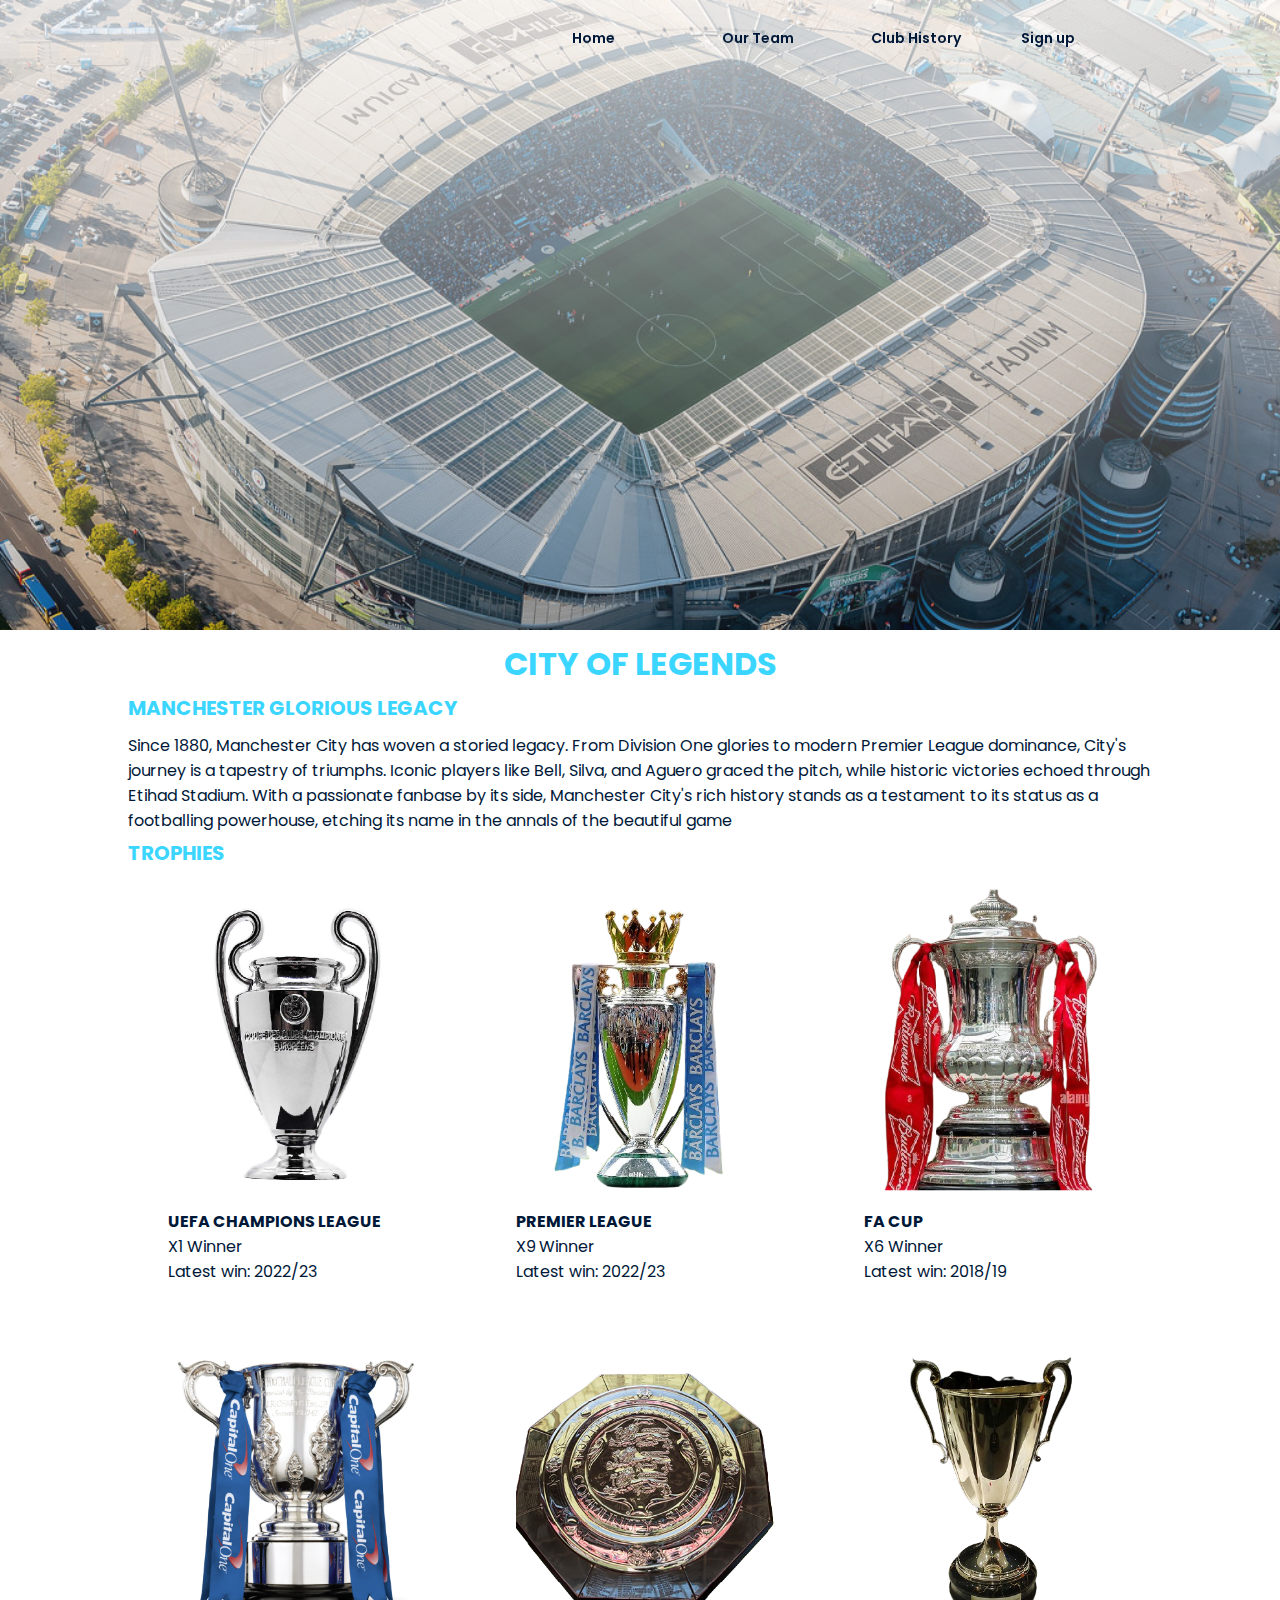
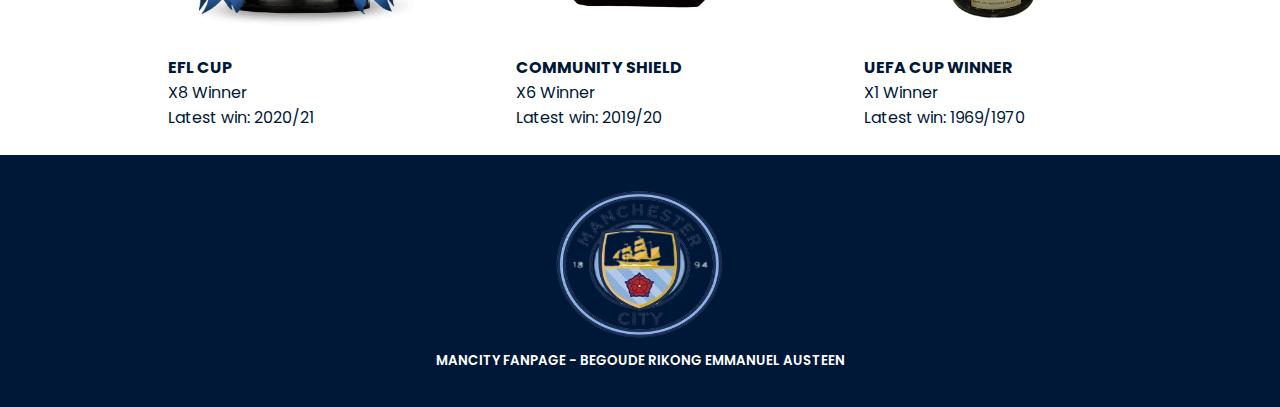
<file: history.html>
<!DOCTYPE html>
<html lang="en">
<head> 
    <meta charset="UTF-8">
    <meta name="viewport" content="width=device-width, initial-scale=1.0">
    <title>Club History | MANCITY FANPAGE</title>
    <link rel="preconnect" href="https://fonts.googleapis.com">
<link rel="preconnect" href="https://fonts.gstatic.com" crossorigin>
<link href="https://fonts.googleapis.com/css2?family=Open+Sans:wdth,wght@75..100,300..800&family=Poppins:wght@400;600;700;900&display=swap" rel="stylesheet">
<link rel="stylesheet" href="style.css">
</head>
<body>  
    <header class="header">
        <div class="nav">  
            <img class="imghideonpc" id="logo" src="image/Home/Logo.png" alt="logo" width="100" height="50">                                             
            <nav>
                <a class="hideonpc" id="icon" href="#"></a>
                <ul>
                <li><a href="index.html">Home</a></li>
                <li><a href="teamstaff.html">Our Team</a></li>
                <li><a href="history.html">Club History</a></li>
                <li><a href="signup.html">Sign up</a></li> 
                </ul>
            </nav>
        </div>       
    </header>
    <div id="wrapper">
    <main>
        <h1>CITY OF LEGENDS</h1>
        <article>
            <h2>MANCHESTER GLORIOUS LEGACY</h2>
            <p>Since 1880, Manchester City has woven a storied legacy. From Division One glories to modern Premier League dominance, City's journey is a tapestry of triumphs. Iconic players like Bell, Silva, and Aguero graced the pitch, while historic victories echoed through Etihad Stadium. With a passionate fanbase by its side, Manchester City's rich history stands as a testament to its status as a footballing powerhouse, etching its name in the annals of the beautiful game</p>
        </article>
        <h2>TROPHIES</h2>
        <section>
        <div class="three-cols">
            <div>
                <img src="image/Trophies/UEFA_CUP.png" alt="UEFA_CUP" width="600" height="400">
                <h3>UEFA CHAMPIONS LEAGUE</h3>
                <p>X1 Winner<br>Latest win: 2022/23</p>
            </div>
            <div>
                <img src="image/Trophies/Premier_league_cup.png" alt="Premier_league_cup" width="600" height="400">
                <h3>PREMIER LEAGUE</h3>
                <p>X9 Winner<br>Latest win: 2022/23</p>
            </div>
            <div>
                <img src="image/Trophies/Barclay_Cup.png" alt="fa cup" width="600" height="400">
                <h3>FA CUP</h3>
                <p>X6 Winner<br>Latest win: 2018/19</p>
            </div>
            <div>
                <img src="image/Trophies/EFL_CUP.jpg" alt="EFL_CUP" width="600" height="400">
                <h3>EFL CUP</h3>
                <p>X8 Winner<br>Latest win: 2020/21</p>
            </div>
            <div>
                <img src="image/Trophies/Community_Shield.png" alt="shield cup" width="600" height="400">
                <h3>COMMUNITY SHIELD</h3>
                <p>X6 Winner<br>Latest win: 2019/20</p>
            </div>
            <div>
                <img src="image/Trophies/Winners_Cup.png" alt="winner cup" width="600" height="400">
                <h3>UEFA CUP WINNER</h3>
                <p>X1 Winner<br>Latest win: 1969/1970</p>
            </div>
        </div>
    </section>
    </main>
    </div>
    <footer>
        <div>
            <img src="image/Home/Logo.png" alt="logo" width="300" height="150">
        </div>
        <small>MANCITY FANPAGE - BEGOUDE RIKONG EMMANUEL AUSTEEN</small>
    </footer> 

</body>
</html>
</file>
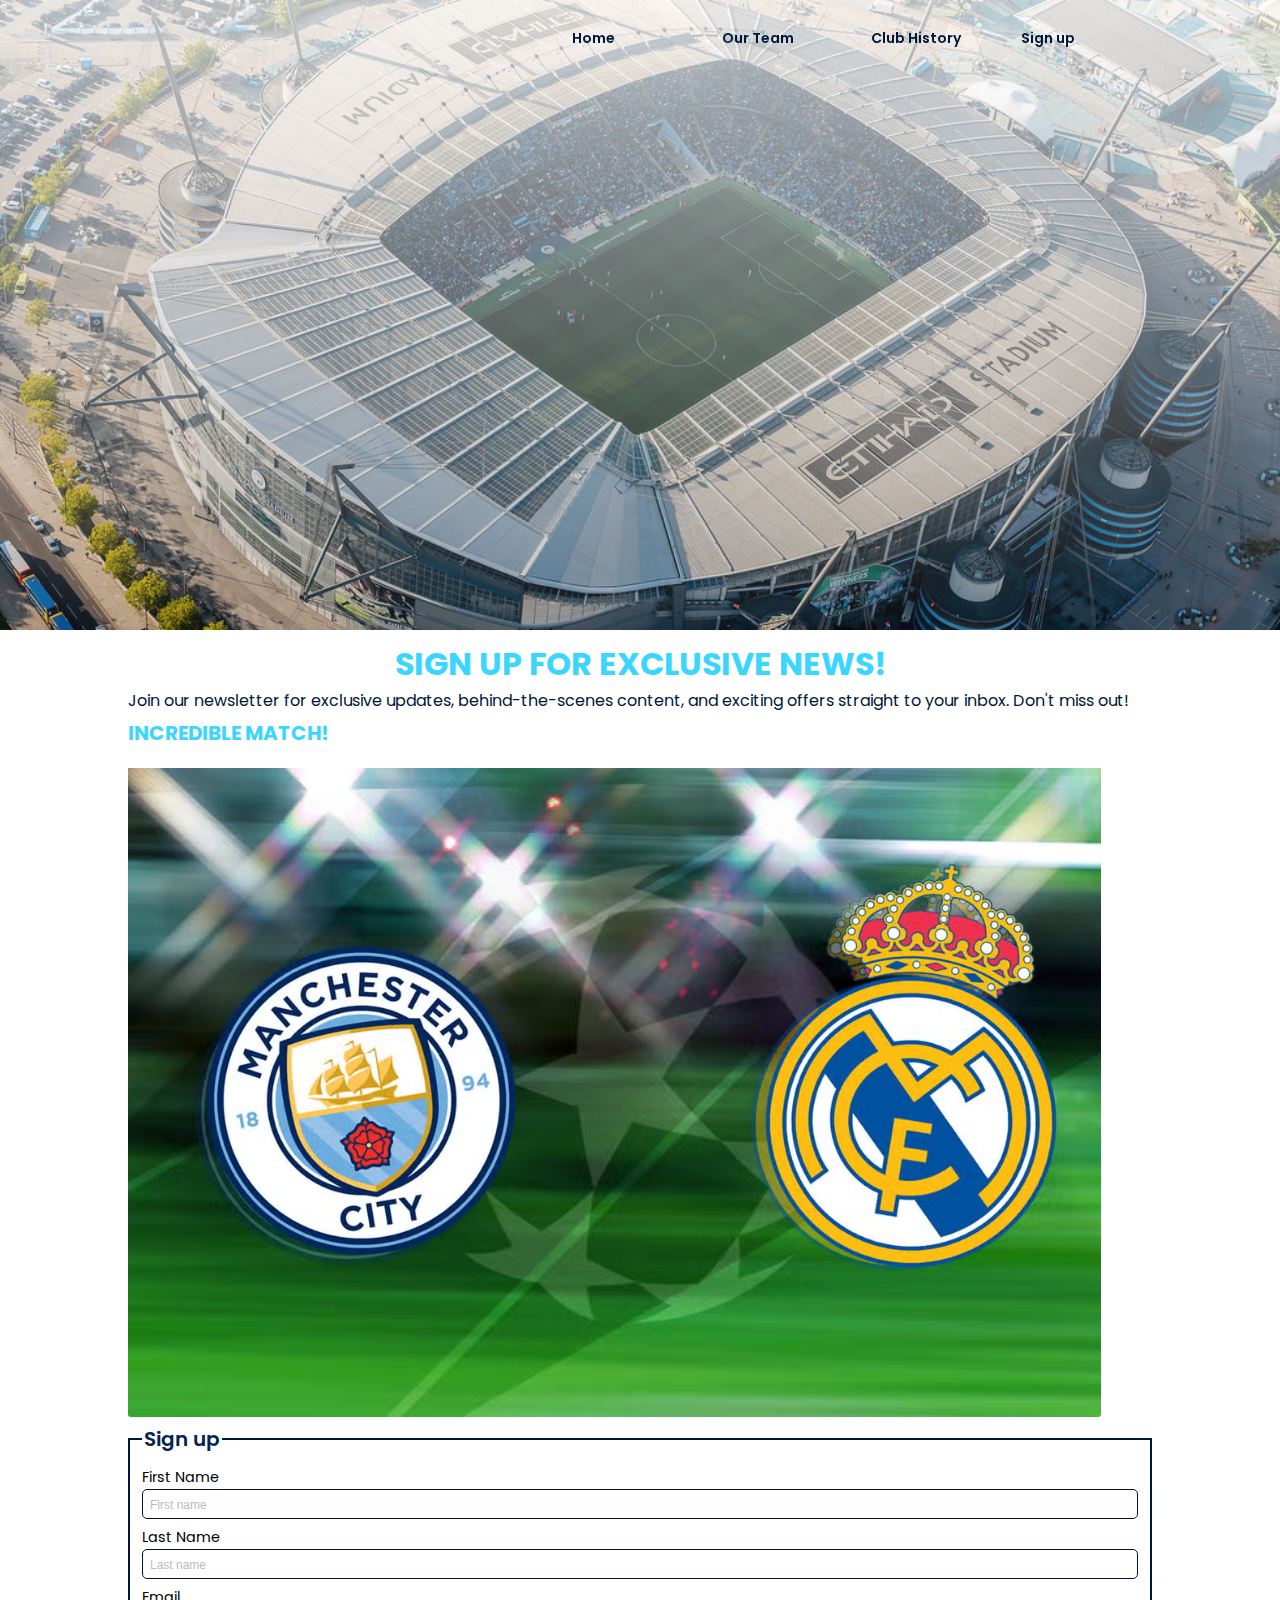
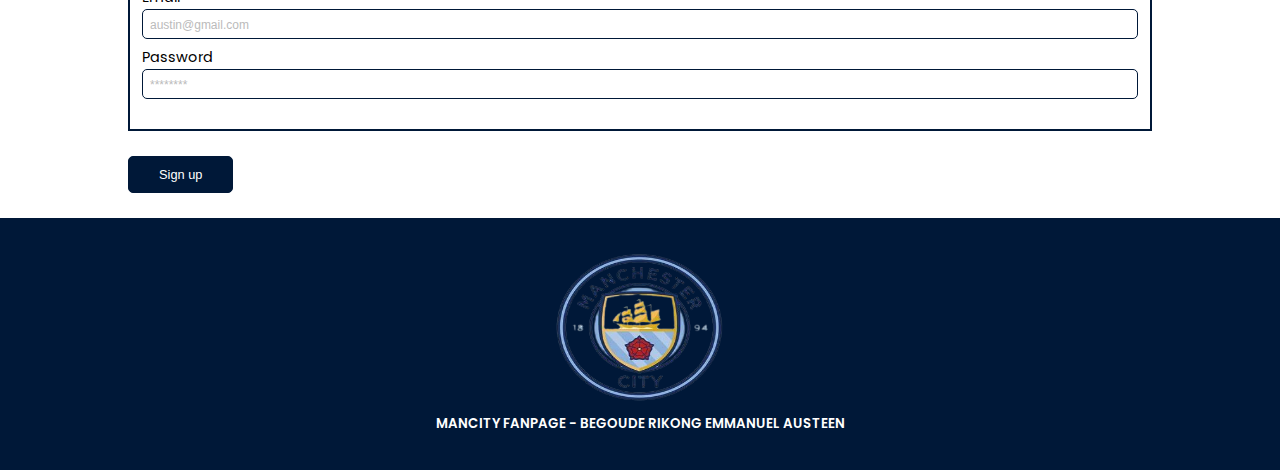
<file: signup.html>
<!DOCTYPE html>
<html lang="en">
<head>
    <meta charset="UTF-8">
    <meta name="viewport" content="width=device-width, initial-scale=1.0">
    <title>Sign Up | MANCITY FANPAGE</title>
    <link rel="preconnect" href="https://fonts.googleapis.com">
<link rel="preconnect" href="https://fonts.gstatic.com" crossorigin>
<link href="https://fonts.googleapis.com/css2?family=Open+Sans:wdth,wght@75..100,300..800&family=Poppins:wght@400;600;700;900&display=swap" rel="stylesheet">
<link rel="stylesheet" href="style.css">
</head>
<body> 
    <header class="header">
        <div class="nav">  
            <img class="imghideonpc" id="logo" src="image/Home/Logo.png" alt="logo" width="100" height="50">                                             
            <nav>
                <a class="hideonpc" id="icon" href="#"></a>
                <ul>
                <li><a href="index.html">Home</a></li>
                <li><a href="teamstaff.html">Our Team</a></li>
                <li><a href="history.html">Club History</a></li>
                <li><a href="signup.html">Sign up</a></li> 
                </ul>
            </nav>
        </div> 
             
    </header>
    <div id="wrapper">
    <main>  
        <article>
            <h1>SIGN UP FOR EXCLUSIVE NEWS!</h1>
            <p>Join our newsletter for exclusive updates, behind-the-scenes content, and exciting offers straight to your inbox. Don't miss out!</p>
        </article>
        <div class="one-cols">
            <div>
            <h2>INCREDIBLE MATCH!</h2>
            <img src="image/Home/match.png" alt="match flyer" width="700" height="500">
            </div>
        </div>
        <form  action="https://webdevbasics.net/scripts/demo.php" method="post">
            <fieldset>
            <legend>Sign up</legend>
            <div class="form">
            <div>
            <label for="fName">First Name</label>
            <input type="text" name="fName" id="fName" placeholder="First name" required>
            </div>
            <div>
            <label for="lName">Last Name</label>
            <input type="text" name="lName" id="lName" placeholder="Last name" required>
            </div>
            <div>
            <label for="email">Email</label>
            <input type="email" id="email" name="email" placeholder="austin@gmail.com" required>
            </div>
            <div>           
            <label for="password">Password</label>           
            <input type="password" id="password" name="password" placeholder="********" required>
            </div> 
            </div>
            </fieldset>
            <button type="submit">Sign up</button>
        </form>

    </main>
    </div>


    <footer>
        <div>
            <img src="image/Home/Logo.png" alt="logo" width="300" height="150">
        </div>
        <small>MANCITY FANPAGE - BEGOUDE RIKONG EMMANUEL AUSTEEN</small>
    </footer> 
</body>
</html>
</file>
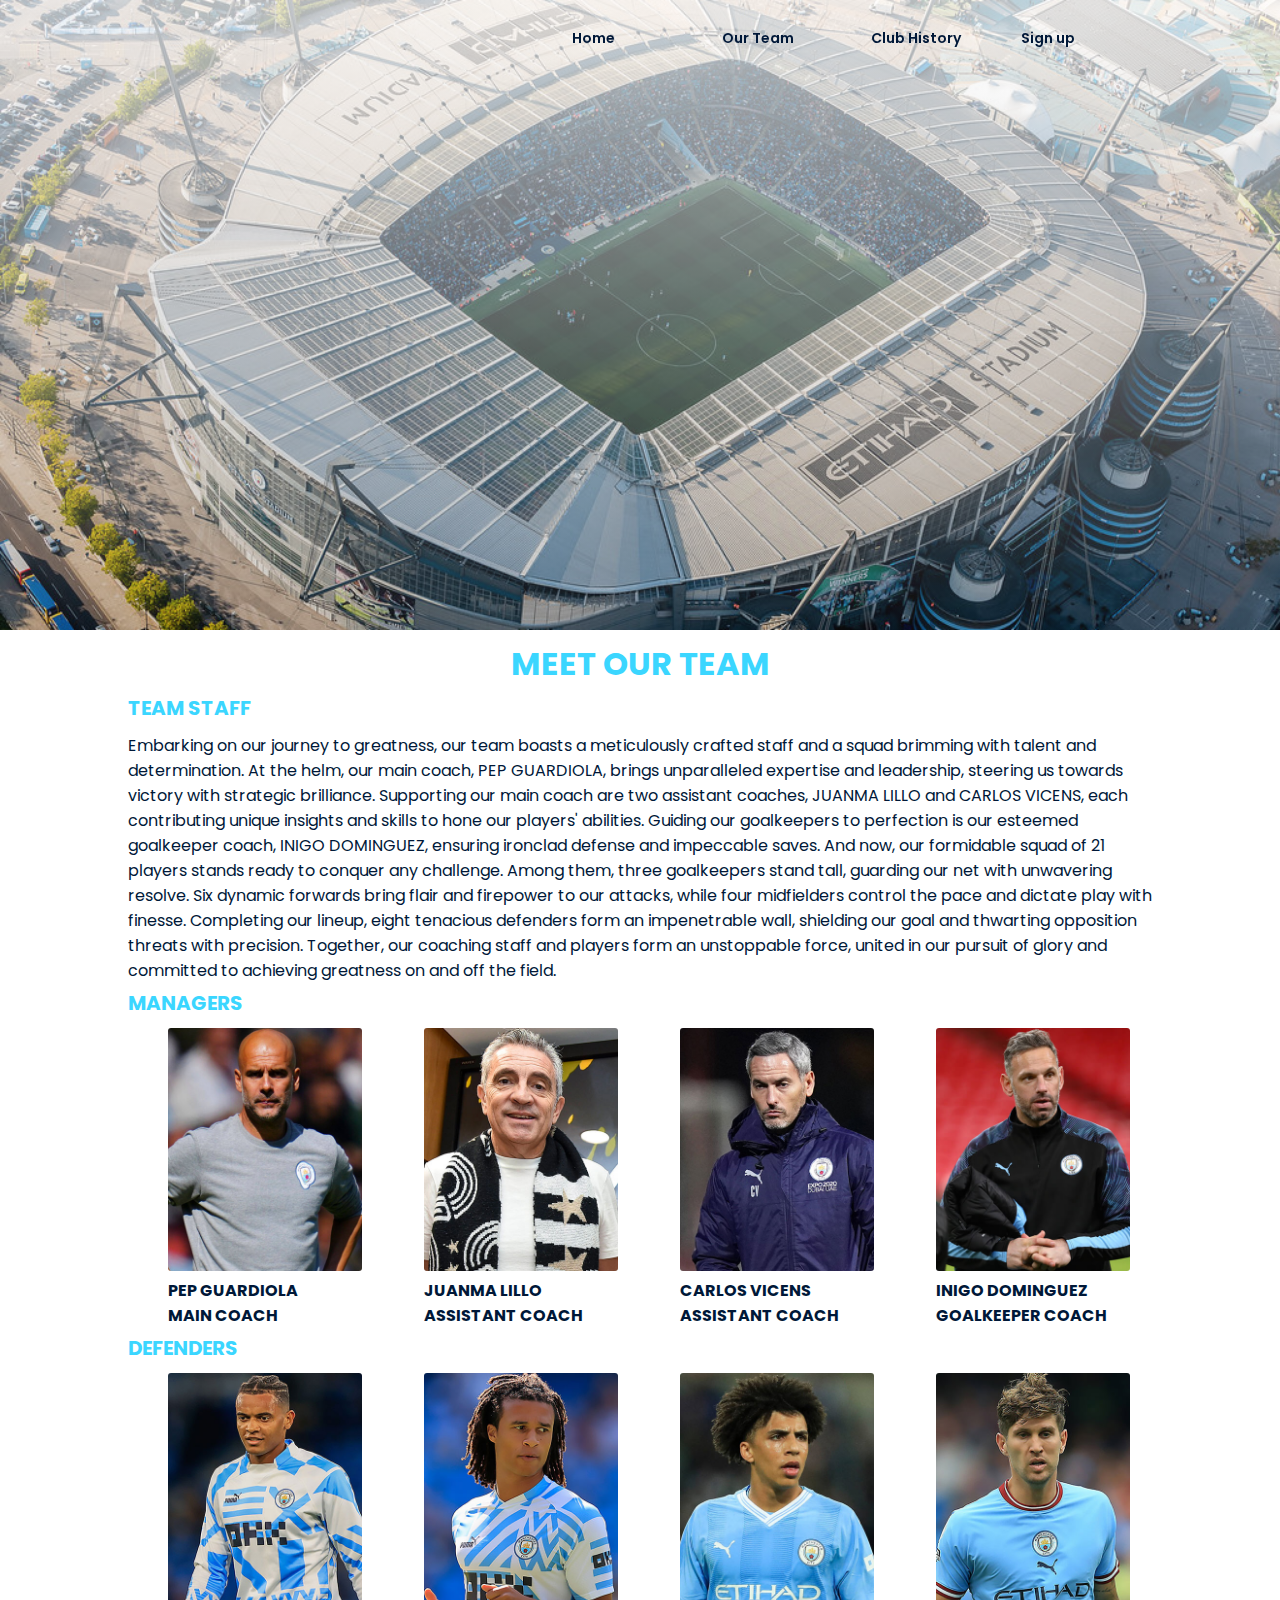
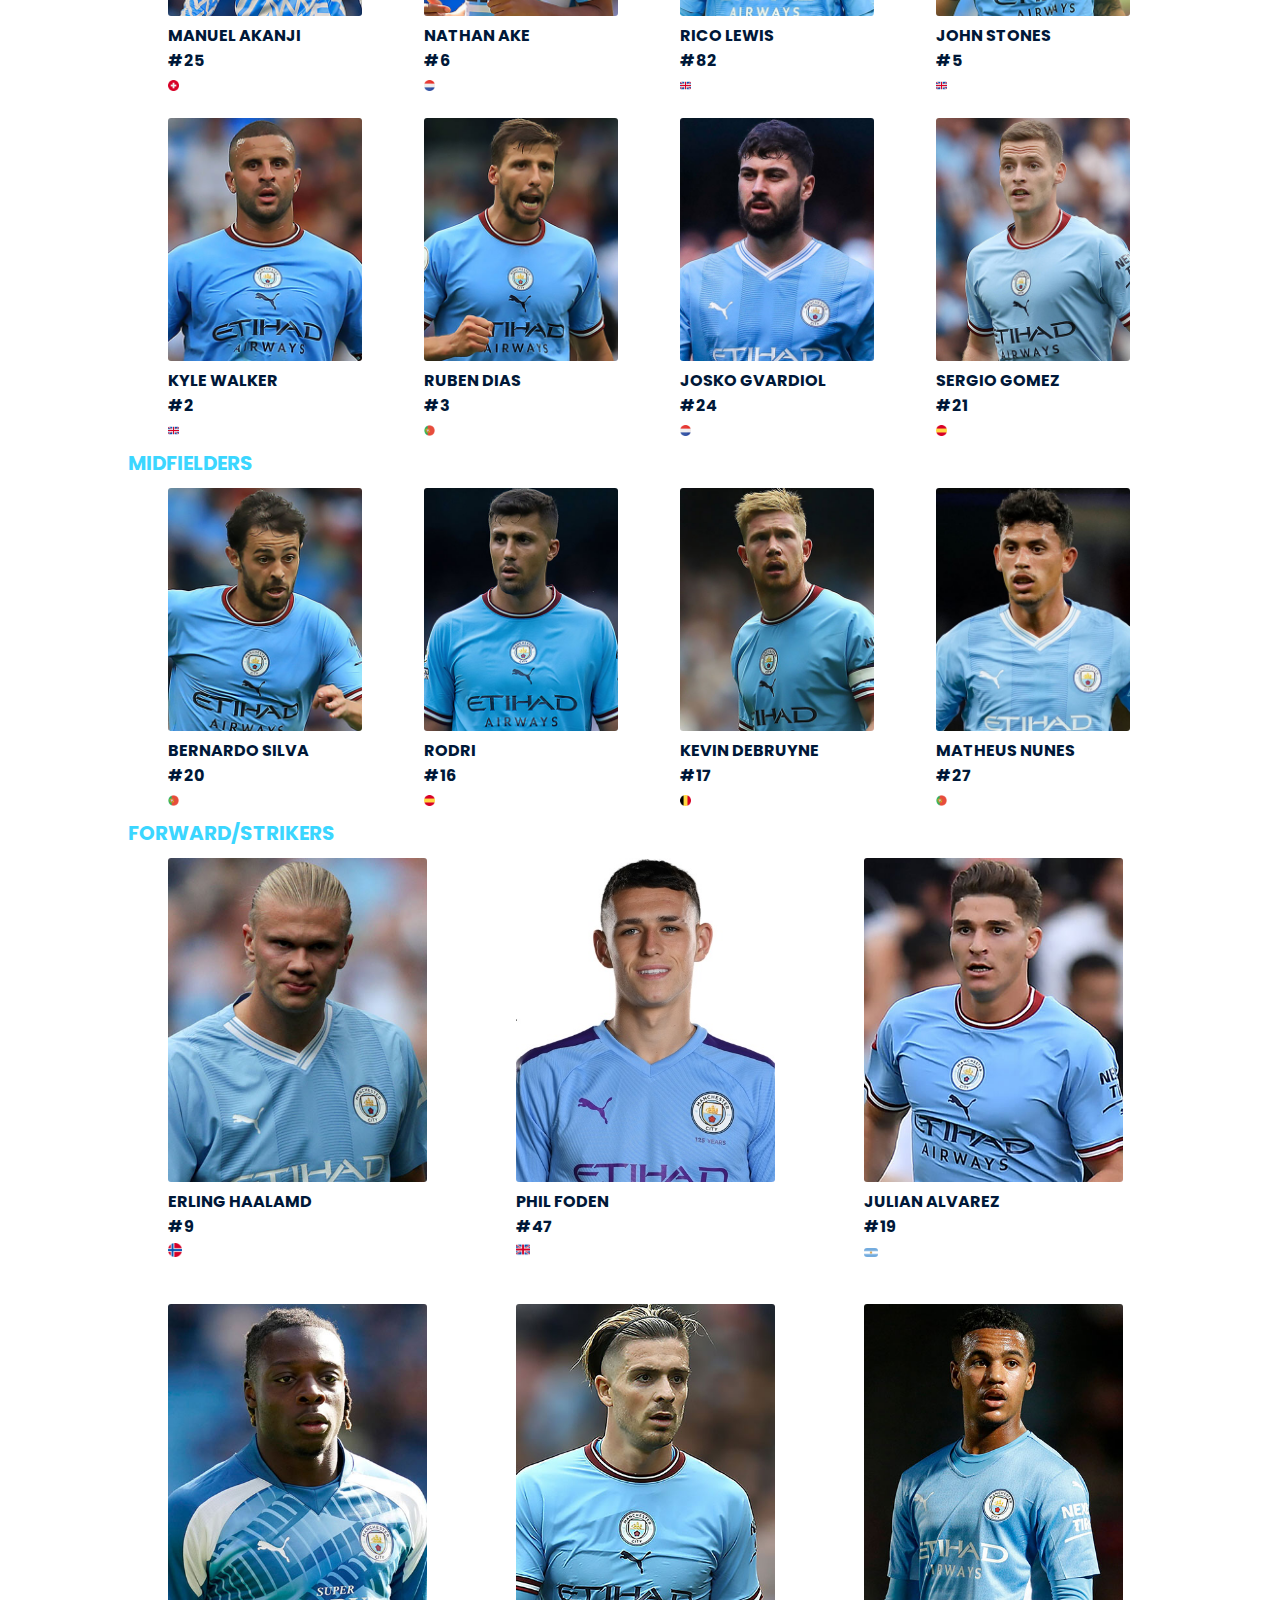
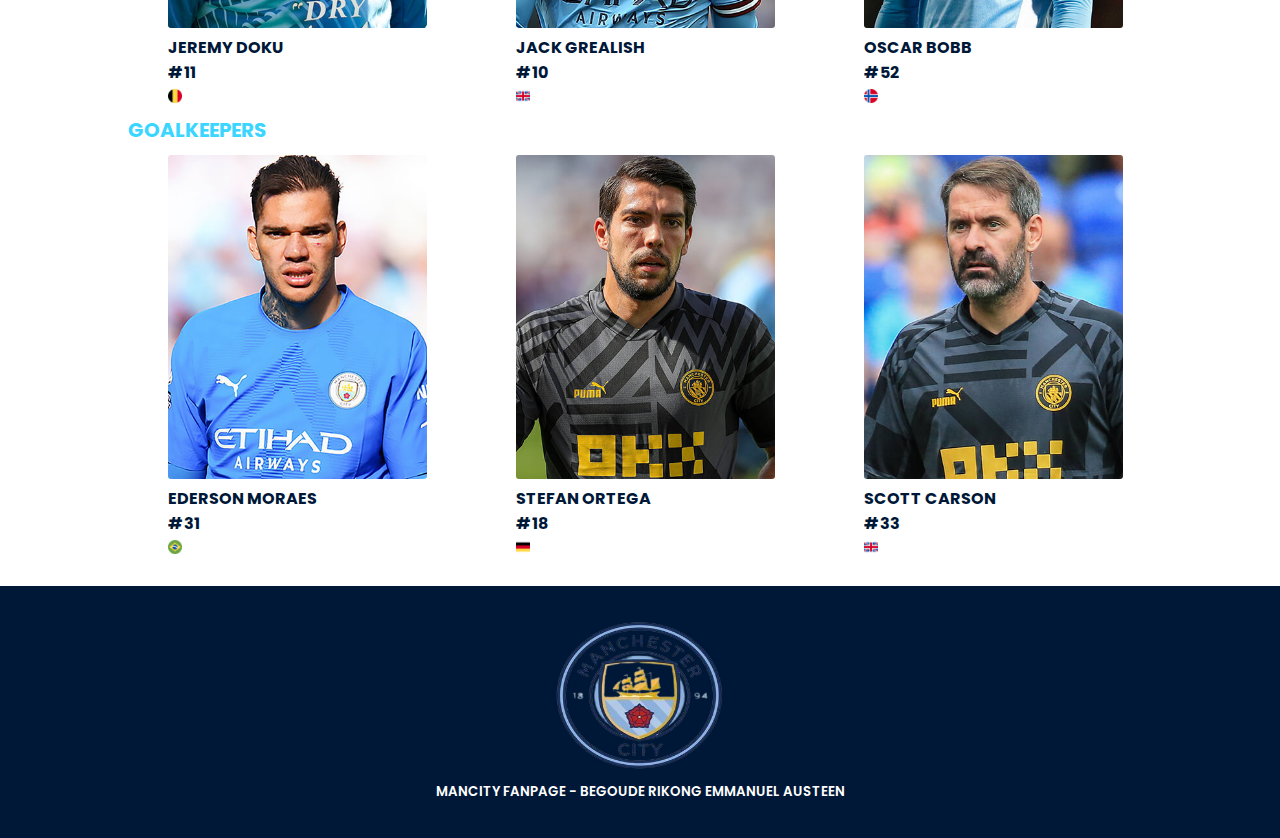
<file: teamstaff.html>
<!DOCTYPE html>
<html lang="en">
<head>
    <meta charset="UTF-8">
    <meta name="viewport" content="width=device-width, initial-scale=1.0">
    <title>Our Team | MANCITY FANPAGE</title>
    <link rel="preconnect" href="https://fonts.googleapis.com">
<link rel="preconnect" href="https://fonts.gstatic.com" crossorigin>
<link href="https://fonts.googleapis.com/css2?family=Open+Sans:wdth,wght@75..100,300..800&family=Poppins:wght@400;600;700;900&display=swap" rel="stylesheet">
<link rel="stylesheet" href="style.css">
</head>
<body>
     
    <header class="header">
        <div class="nav">  
            <img class="imghideonpc" id="logo" src="image/Home/Logo.png" alt="logo" width="100" height="50">                                             
            <nav>
                <a class="hideonpc" id="icon" href="#"></a>
                <ul>
                <li><a href="index.html">Home</a></li>
                <li><a href="teamstaff.html">Our Team</a></li>
                <li><a href="history.html">Club History</a></li>
                <li><a href="signup.html">Sign up</a></li> 
                </ul>
            </nav>
        </div>       
    </header>
    <div id="wrapper">
    <main>
        <h1>MEET OUR TEAM</h1>
        <article>
            <h2>TEAM STAFF</h2>
            <p>Embarking on our journey to greatness, our team boasts a meticulously crafted staff and a squad brimming with talent and determination.
                At the helm, our main coach, PEP GUARDIOLA, brings unparalleled expertise and leadership, steering us towards victory with strategic brilliance.
                Supporting our main coach are two assistant coaches, JUANMA LILLO and CARLOS VICENS, each contributing unique insights and skills to hone our players' abilities.
                Guiding our goalkeepers to perfection is our esteemed goalkeeper coach, INIGO DOMINGUEZ, ensuring ironclad defense and impeccable saves.
                And now, our formidable squad of 21 players stands ready to conquer any challenge. Among them, three goalkeepers stand tall, guarding our net with unwavering resolve.
                Six dynamic forwards bring flair and firepower to our attacks, while four midfielders control the pace and dictate play with finesse.
                Completing our lineup, eight tenacious defenders form an impenetrable wall, shielding our goal and thwarting opposition threats with precision.
                Together, our coaching staff and players form an unstoppable force, united in our pursuit of glory and committed to achieving greatness on and off the field.</p>
        </article>
        <section>
            <h2>MANAGERS</h2>
            <div class="four-cols">
                <div>
                    <img src="image/Players/Guardiola.jpg" alt="coach" width="700" height="500">
                    <h3>PEP GUARDIOLA</h3>
                    <p><b>MAIN COACH</b></p>
                </div>
                <div>
                    <img src="image/Players/Lillo.jpg" alt="coach" width="700" height="500">
                    <h3>JUANMA LILLO</h3>
                    <p><b>ASSISTANT COACH</b></p>
                </div>
                <div>
                    <img src="image/Players/Vicens.jpg" alt="coach" width="700" height="500">
                    <h3>CARLOS VICENS</h3>
                    <p><b>ASSISTANT COACH</b></p>
                </div>
                <div>
                    <img src="image/Players/dominguez.jpg" alt="coach" width="700" height="500">
                    <h3>INIGO DOMINGUEZ</h3>
                    <p><b>GOALKEEPER COACH</b></p>
                </div>
            </div>
        </section>
        <section>
            <h2>DEFENDERS</h2>
            <div class="four-cols">
                <div>
                    <img src="image/Players/Akanji.jpg" alt="player" width="700" height="500">
                    <h3>MANUEL AKANJI</h3>
                    <p><b>#25</b><br><img class="country" src="image/countryFlag/switzerland.png" alt="country flag" width="20" height="20"></p>
                </div>
                <div>
                    <img src="image/Players/Ake.jpg" alt="player" width="700" height="500">
                    <h3>NATHAN AKE</h3>
                    <p><b>#6</b><br><img class="country" src="image/countryFlag/netherlands.png" alt="country flag" width="20" height="20"></p>
                </div>
                <div>
                    <img src="image/Players/Rico.jpg" alt="player" width="700" height="500">
                    <h3>RICO LEWIS</h3>
                    <p><b>#82</b><br><img class="country" src="image/countryFlag/united-kingdom.png" alt="country flag" width="20" height="20"></p>
                </div>
                <div>
                    <img src="image/Players/Stones.jpg" alt="player" width="700" height="500">
                    <h3>JOHN STONES</h3>
                    <p><b>#5</b><br><img class="country" src="image/countryFlag/united-kingdom.png" alt="country flag" width="20" height="20"></p>
                </div>
                <div>
                    <img src="image/Players/Walker.jpg" alt="player" width="700" height="500">
                    <h3>KYLE WALKER</h3>
                    <p><b>#2</b><br><img class="country" src="image/countryFlag/united-kingdom.png" alt="country flag" width="20" height="20"></p>
                </div>
                <div>
                    <img src="image/Players/Ruben.jpg" alt="player" width="700" height="500">
                    <h3>RUBEN DIAS</h3>
                    <p><b>#3</b><br><img class="country" src="image/countryFlag/portugal.png" alt="country flag" width="20" height="20"></p>
                </div>
                <div>
                    <img src="image/Players/Gvardiol.jpg" alt="player" width="700" height="500">
                    <h3>JOSKO GVARDIOL</h3>
                    <p><b>#24</b><br><img class="country" src="image/countryFlag/netherlands.png" alt="country flag" width="20" height="20"></p>
                </div>
                <div>
                    <img src="image/Players/Gomez.jpg" alt="player" width="700" height="500">
                    <h3>SERGIO GOMEZ</h3>
                    <p><b>#21</b><br><img class="country" src="image/countryFlag/spain.png" alt="country flag" width="20" height="20"></p>
                </div>
            </div>
        </section>
        <section>
            <h2>MIDFIELDERS</h2>
            <div class="four-cols">
                <div>
                    <img src="image/Players/Bernardo.jpg" alt="player" width="700" height="500">
                    <h3>BERNARDO SILVA</h3>
                    <p><b>#20</b><br><img class="country" src="image/countryFlag/portugal.png" alt="country flag" width="20" height="20"></p>
                </div>
                <div>
                    <img src="image/Players/Rodri.jpg" alt="player" width="700" height="500">
                    <h3>RODRI</h3>
                    <p><b>#16</b><br><img class="country" src="image/countryFlag/spain.png" alt="country flag" width="20" height="20"></p>
                </div>
                <div>
                    <img src="image/Players/Debruyne.jpg" alt="player" width="700" height="500">
                    <h3>KEVIN DEBRUYNE</h3>
                    <p><b>#17</b><br><img class="country" src="image/countryFlag/belgium.png" alt="country flag" width="20" height="20"></p>
                </div>
                <div>
                    <img src="image/Players/Matheus.jpg" alt="player" width="700" height="500">
                    <h3>MATHEUS NUNES</h3>
                    <p><b>#27</b><br><img class="country" src="image/countryFlag/portugal.png" alt="country flag" width="20" height="20"></p>
                </div>
            </div>
        </section>
        <section>
            <h2>FORWARD/STRIKERS</h2>
            <div class="three-cols">
                <div>
                    <img src="image/Players/Haaland.jpg" alt="player" width="700" height="500">
                    <h3>ERLING HAALAMD</h3>
                    <p><b>#9</b><br><img class="country" src="image/countryFlag/norway.png" alt="country flag" width="20" height="20"></p>
                </div>
                <div>
                    <img src="image/Players/Foden.jpg" alt="player" width="700" height="500">
                    <h3>PHIL FODEN</h3>
                    <p><b>#47</b><br><img class="country" src="image/countryFlag/united-kingdom.png" alt="country flag" width="20" height="20"></p>
                </div>
                <div>
                    <img src="image/Players/Alvarez.jpg" alt="player" width="700" height="500">
                    <h3>JULIAN ALVAREZ</h3>
                    <p><b>#19</b><br><img class="country" src="image/countryFlag/argentina-flag-icon-32.png" alt="country flag" width="20" height="20"></p>
                </div>
                <div>
                    <img src="image/Players/Doku.jpg" alt="player" width="700" height="500">
                    <h3>JEREMY DOKU</h3>
                    <p><b>#11</b><br><img class="country" src="image/countryFlag/belgium.png" alt="country flag" width="20" height="20"></p>
                </div>
                <div>
                    <img src="image/Players/Grealish.jpg" alt="player" width="700" height="500">
                    <h3>JACK GREALISH</h3>
                    <p><b>#10</b><br><img class="country" src="image/countryFlag/united-kingdom.png" alt="country flag" width="20" height="20"></p>
                </div>
                <div>
                    <img src="image/Players/OscarBobb.jpg" alt="player" width="700" height="500">
                    <h3>OSCAR BOBB</h3>
                    <p><b>#52</b><br><img class="country" src="image/countryFlag/norway.png" alt="country flag" width="20" height="20"></p>
                </div>
            </div>
        </section>
        <section>
            <h2>GOALKEEPERS</h2>
            <div class="three-cols">
                <div>
                    <img src="image/Players/ederson.jpg" alt="player" width="700" height="500">
                    <h3>EDERSON MORAES</h3>
                    <p><b>#31</b><br><img class="country" src="image/countryFlag/brazil-.png" alt="country flag" width="20" height="20"></p>
                </div>
                <div>
                    <img src="image/Players/Ortega.jpg" alt="player" width="700" height="500">
                    <h3>STEFAN ORTEGA</h3>
                    <p><b>#18</b><br><img class="country" src="image/countryFlag/germany.png" alt="country flag" width="20" height="20"></p>
                </div>
                <div>
                    <img src="image/Players/Carson.jpg" alt="player" width="700" height="500">
                    <h3>SCOTT CARSON</h3>
                    <p><b>#33</b><br><img class="country" src="image/countryFlag/united-kingdom.png" alt="country flag" width="20" height="20"></p>
                </div>
            </div>
        </section>
    </main>
    </div>
    <footer>
        <div>
            <img src="image/Home/Logo.png" alt="logo" width="300" height="150">
        </div>
        <small>MANCITY FANPAGE - BEGOUDE RIKONG EMMANUEL AUSTEEN</small>
    </footer>  
</body>
</html>
</file>
<file: style.css>
*{
    margin: 0;
    box-sizing: border-box;
}
body{
    font-family: "Poppins", sans-serif;
    font-weight: 400;
    font-style: normal;
    background-color: #fff;
}
#wrapper{
    width: 95%;
    margin: 20px auto;
    
}
header{
    background-color: #6CADDF;
    padding-top: 5px;
}
footer{
    margin-top:  25px;
	padding: 35px;
    color: #fff;
    font-weight: 600;
	text-align: center;
    background-color: #001838;
}
nav a:hover, a, h1, h2{
    color: #3BD6FF;
}

a:hover, h3, p{
    color: #001838; 
}
section div{
    padding-left: 20px;
}
nav a {
    color: #001838;
    text-decoration: none;
    padding: 10px;
    font-weight: 600;
}
nav{
	float: right;
	padding: 1em;
}
nav li{ 
    padding: 0.625em 0;  
    list-style: none;
}

nav:hover ul{
	display: block;
}
nav ul{
    position: absolute;
    top: 0;
    right: 0;
    height: 100vh;
    width: 70%;
    z-index: 999;
    background-color: #0325529d;
    backdrop-filter: blur(5px);
    color: #FFF;
    font-weight: 600;  
    display: none;
    flex-direction: column;
    align-items: flex-start;
    justify-content: flex-start;
}

h1{
    text-align: center;
}
h2{
    font-size: 1.25em;
    padding-top: 5px;
    padding-bottom: 10px;
}
main img{
    border-radius: 3px;
}
legend{
    color: #032552;
    font-size: 1.25em;
    font-weight: 600;
}
fieldset{
    border-color: #001838;
    border-style: solid;
	margin-bottom: 15px;
	padding-bottom: 15px;
}
button{
	background: #001838;   
	border: 1px solid #001838;
	border-radius: 5px;
	color: #FFF;
	font-size: 0.8em;
	margin-top: 10px;
	padding: 10px 30px;
}
button:hover{
	background: #6CADDF;

}

label, ::placeholder{font-size: 0.9em;}
::placeholder{
	color: #bbb;
	padding-left: 5px;
}

/*classes*/
.three-cols div img , .four-cols div img{
    width: 90%; /* Make images responsive */
    height: auto;
}
.one-cols div img{
    padding-top: 10px;
    width: 95%;
    height: auto;
}
.three-cols, .four-cols, .one-cols {
    display: grid;
    grid-template-columns: 1fr;
    gap: 20px;
}
.country{
  max-width: 5%;
}


.form{
    display: grid;
    grid-template-columns: 1fr;
    gap: 5px ;
	margin-bottom: 15px;
	margin-top: 5px;
    
}

input[type="text"], input[type="email"], input[type="password"]{
display: block;
border: 1px solid #001838;
border-radius: 5px;
height: 30px;
width: 100%;
}
input:focus{
    background-color: #6CADDF;
}
#icon{
	background: url('image/Icons/Menu.png');
	display: inline-block;
    background-repeat: no-repeat;
    background-position: center;
    background-size: cover;
	height: 5px;
	width: 5px;
}


@media screen and (min-width: 768px){  
    nav ul{
        height: 100vh;
        width: 50%;
    }
    nav li{
        list-style: none;
    }
    .three-cols{
        display: grid;
        grid-template-columns: repeat(3, 1fr);
        gap: 20px;
    }
    .four-cols{
        display: grid;
        grid-template-columns: repeat(2, 1fr);
        gap: 50px;   
    }  
    .imghideonpc{
        display: none;
    }
    h3{
        font-size: 1em;
    }
    header{
        background-image: linear-gradient(rgba(255, 255, 255, 0.705),rgba(41, 41, 41, 0.2)),
        url(image/Home/Stadium.jpg);
        padding-top: 35px;
        padding-bottom: 50px;
        background-repeat: no-repeat;
        background-position: center;
        background-size: cover;
        height: 50vh;
    }
}
@media screen and (min-width: 1024px){
    #wrapper {
        width: 80%;
        margin: auto;
    }
    #icon, .imghideonpc{
        display: none;
    }
    .three-cols{
        display: grid;
        grid-template-columns: repeat(3, 1fr);
        gap: 40px;
    }
    .four-cols{
        display: grid;
        grid-template-columns: repeat(4, 1fr);
        gap: 20px;
       
    }
    nav a{
        font-size: 14px;
    }
    nav ul{	
		display: inline;
		top: 15px;
		width: 60%;
        height: 0;       
        margin-left: 700px; 
	}
	nav li{
		display: inline-block;
		padding: 10px;
		width: 20%;          
	}
  
    header{
        height: 70vh;
    }
    h1{
        padding-top: 10px;
    }
    
}
</file>
